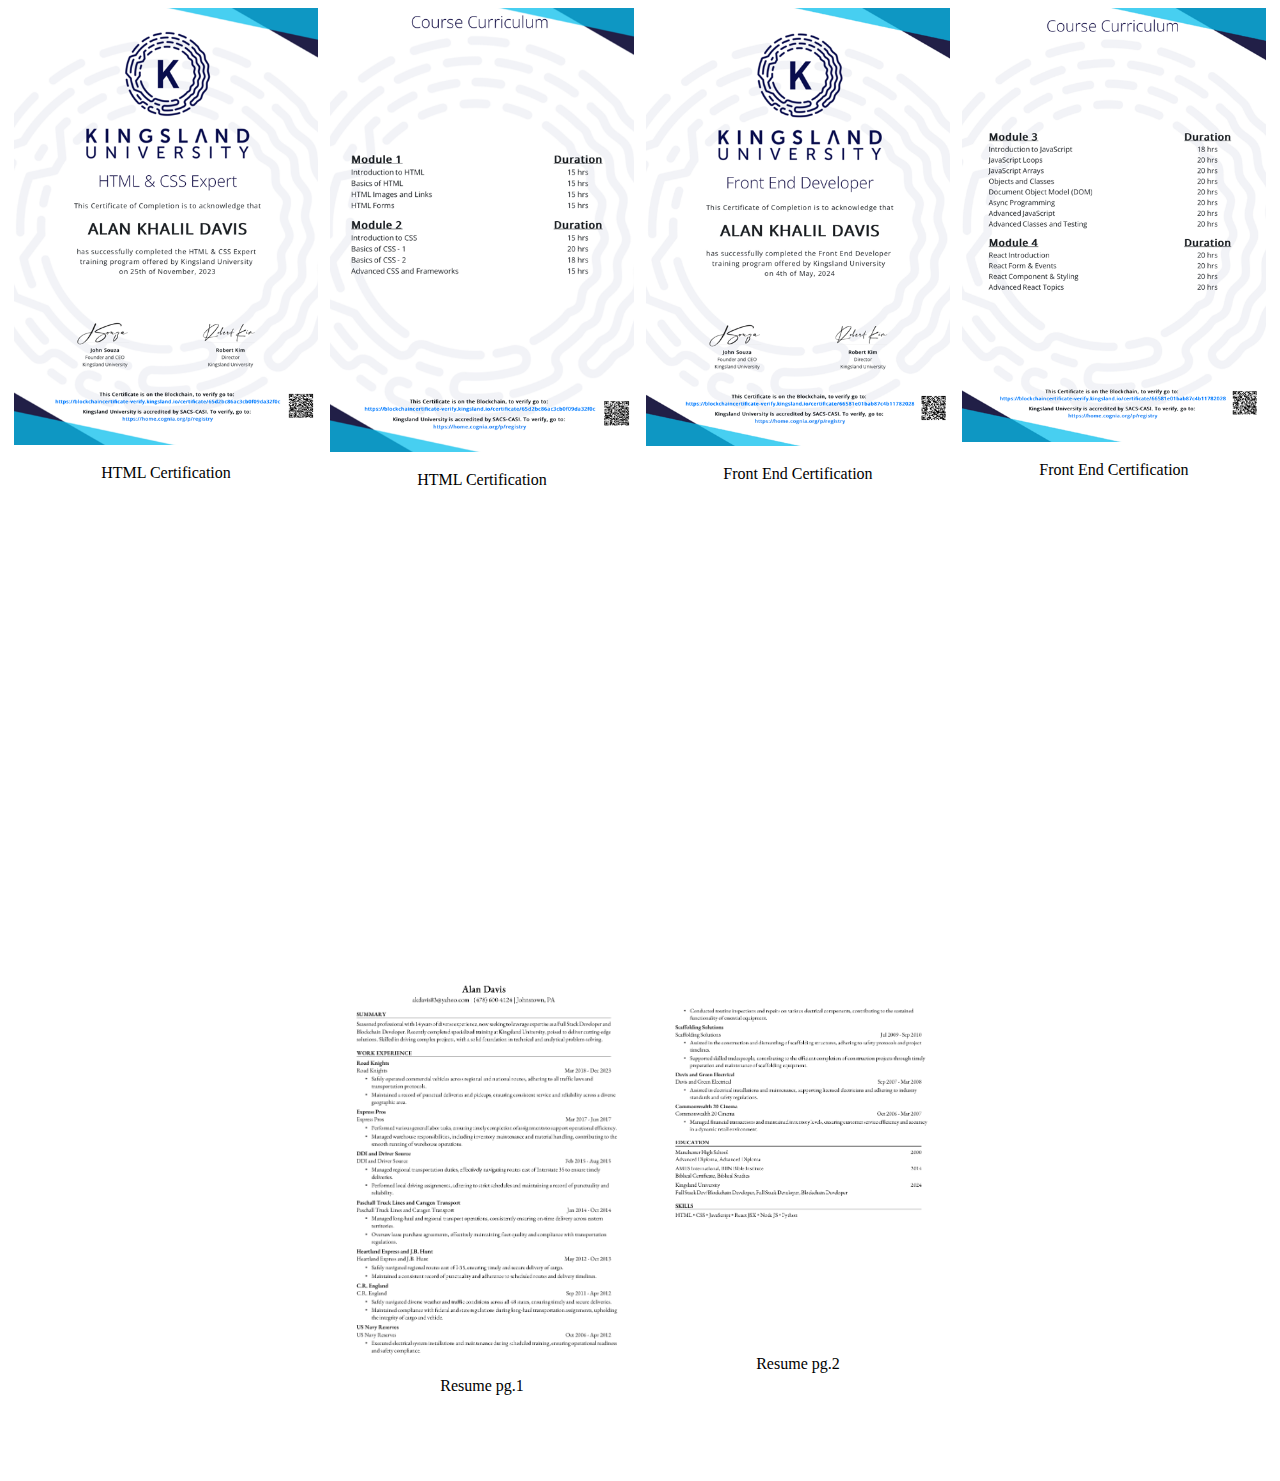
<file: ResumeSite2.html>
<!DOCTYPE html>
<html lang="en">
<head>
    <meta charset="UTF-8">
    <meta name="viewport" content="width=device-width, initial-scale=1.0">
    <link rel="stylesheet" href="Resume2CSS.css">
    <title>Resume2</title>
</head>

<body>




<div class="responsive">
    <div class="gallery">
      <a target="_blank" href="HTML1.png">
        <img src="HTML1.png" alt="HTML1">
      </a>
      <div class="desc">HTML Certification</div>
    </div>
  </div>
  
  <div class="responsive">
    <div class="gallery">
      <a target="_blank" href="HTML2.png">
        <img src="HTML2.png" alt="HTML2">
      </a>
      <div class="desc">HTML Certification</div>
    </div>
  </div>
  
  <div class="responsive">
    <div class="gallery">
      <a target="_blank" href="FE1.png">
        <img src="FE1.png" alt="FE1">
      </a>
      <div class="desc">Front End Certification</div>
    </div>
  </div>
  
  <div class="responsive">
    <div class="gallery">
      <a target="_blank" href="FE2.png">
        <img src="FE2.png" alt="FE2">
      </a>
      <div class="desc">Front End Certification</div>
    </div>
  </div>

  <div class="responsive">
    <div class="gallery">
      <a target="_blank" href="white.png">
        <img src="white.png" alt="White1">
      </a>
      <div class="desc"></div>
    </div>
  </div>

  <div class="responsive">
    <div class="gallery">
      <a target="_blank" href="white.png">
        <img src="white.png" alt="White2">
      </a>
      <div class="desc"></div>
    </div>
  </div>

  <div class="responsive">
    <div class="gallery">
      <a target="_blank" href="Resume1.png">
        <img src="Resume1.png" alt="Resume1">
      </a>
      <div class="desc">Resume pg.1</div>
    </div>
  </div>

  <div class="responsive">
    <div class="gallery">
      <a target="_blank" href="Resume2.png">
        <img src="Resume2.png" alt="Resume2">
      </a>
      <div class="desc">Resume pg.2</div>
    </div>
  </div>
  
  <div class="clearfix"></div>
</body>
</html>
</file>
<file: Resume2CSS.css>
div.gallery {
    
  }
  
  div.gallery:hover {
    border: 1px solid #777;
  }
  
  div.gallery img {
    width: 100%;
    height: auto;
  }
  
  div.desc {
    padding: 15px;
    text-align: center;
  }
  
  * {
    box-sizing: border-box;
  }
  
  .responsive {
    padding: 0 6px;
    float: left;
    width: 24.99999%;
  }
  
  @media only screen and (max-width: 700px) {
    .responsive {
      width: 49.99999%;
      margin: 6px 0;
    }
  }
  
  @media only screen and (max-width: 500px) {
    .responsive {
      width: 100%;
    }
  }
  
  .clearfix:after {
    content: "";
    display: table;
    clear: both;
  }
</file>
